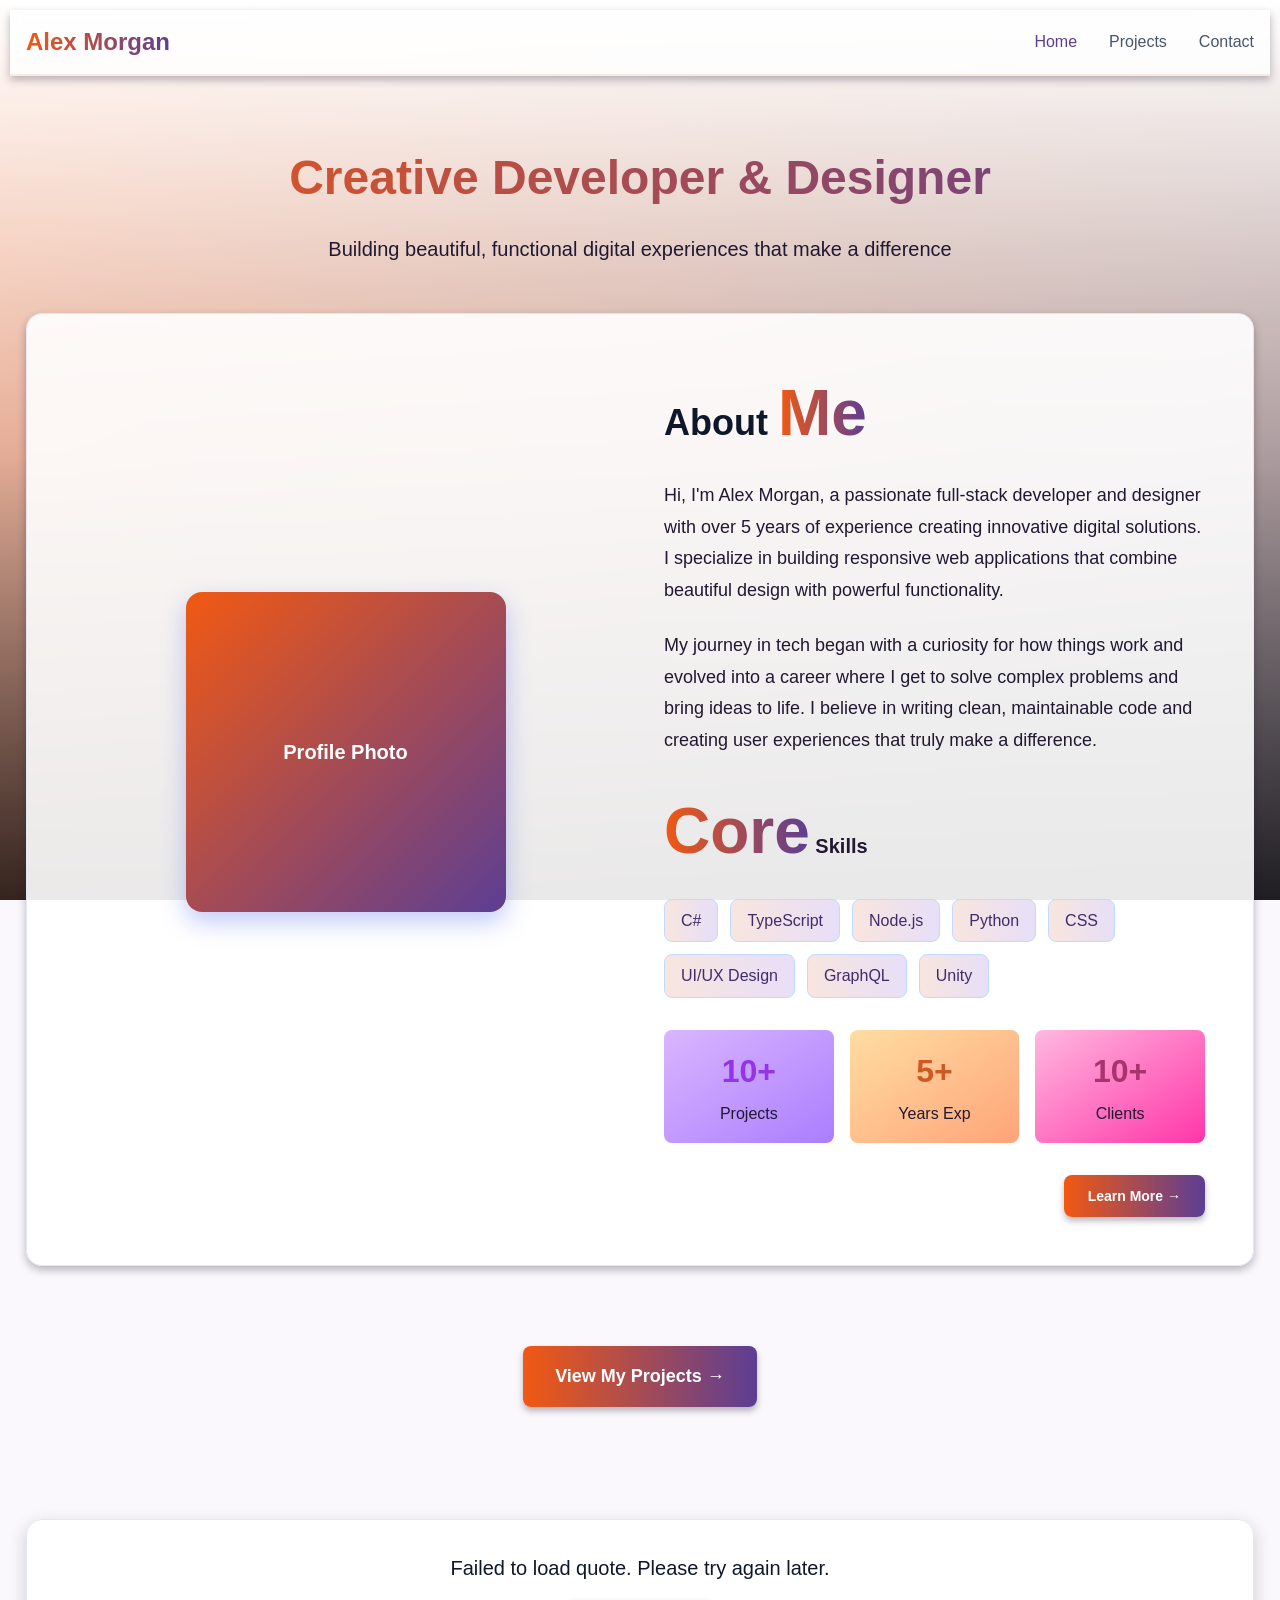
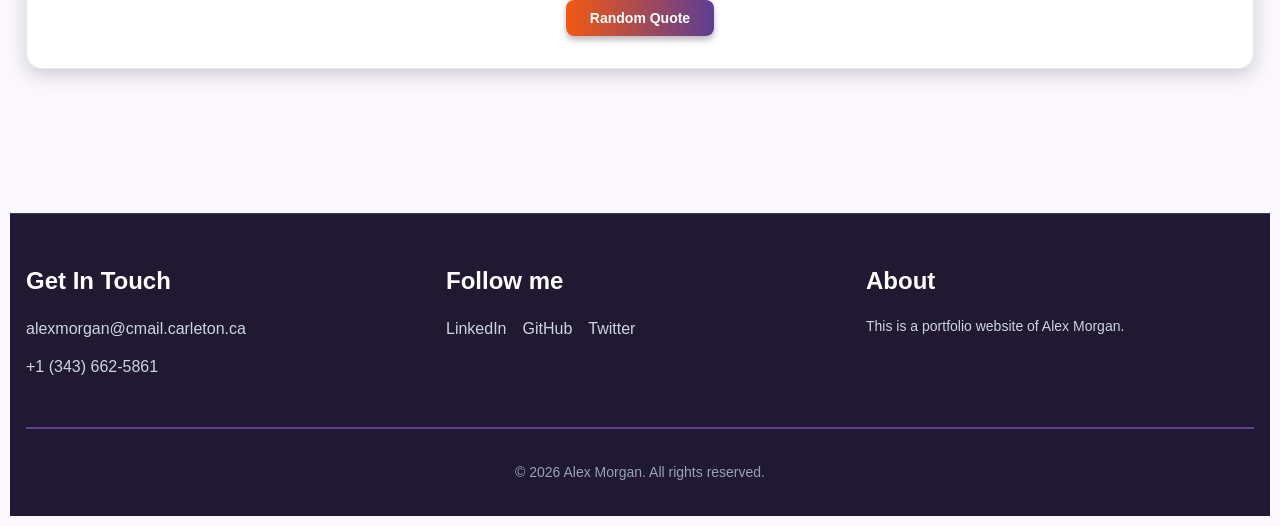
<file: index.html>
<!DOCTYPE html>
<html lang="en">
<head>
    <meta charset="UTF-8">
    <meta name="viewport" content="width=device-width, initial-scale=1.0">
    <title>Main Page</title>
    <link rel="stylesheet" href="styles.css">
</head>

<body>
    <div class="background"></div>
    <div class="content-wrapper">
        <nav class="navbar">
  <div class="container">
    <div id="nav-content" class="nav-content"></div>
  </div>
</nav>

        <main>
            <section class="hero">
                <div class="container">
                    <h1 class="hero-title">Creative Developer & Designer</h1>
                    <p class="hero-subtitle">Building beautiful, functional digital experiences that make a difference</p>
                </div>
            </section>

            <section class="about-section">
                <div class="container">
                    <div class="about-card">
                        <div class="about-grid">
                            <!-- AI-assisted: Used Figma to help with this grid structure, there are too many layers of containers-->
                            <div class="profile-container">
                                <div class="profile-image-placeholder">
                                    <span>Profile Photo</span>
                                </div>
                            </div>

                            <div class="about-content">
                                <h2 class="section-title">About <span class ="highlight">Me</span></h2>
                                <p class="about-text">
                                    Hi, I'm Alex Morgan, a passionate full-stack developer and designer with over 5 years of experience creating innovative digital solutions. I specialize in building responsive web applications that combine beautiful design with powerful functionality.
                                </p>
                                <p class="about-text">
                                    My journey in tech began with a curiosity for how things work and evolved into a career where I get to solve complex problems and bring ideas to life. I believe in writing clean, maintainable code and creating user experiences that truly make a difference.
                                </p>

                                <!-- Skills -->
                                <div class="skills-section">
                                    <h3 class="subsection-title"><span class ="highlight">Core</span> Skills</h3>
                                    <div class="skills-grid">
                                        <span class="skill-tag">C#</span>
                                        <span class="skill-tag">TypeScript</span>
                                        <span class="skill-tag">Node.js</span>
                                        <span class="skill-tag">Python</span>
                                        <span class="skill-tag">CSS</span>
                                        <span class="skill-tag">UI/UX Design</span>
                                        <span class="skill-tag">GraphQL</span>
                                        <span class="skill-tag">Unity</span>
                                    </div>
                                </div>

                                <!-- Stats -->
                                <div class="stats-grid">
                                    <div class="stat-card stat-purple">
                                        <div class="stat-number">10+</div>
                                        <div class="stat-label">Projects</div>
                                    </div>
                                    <div class="stat-card stat-orange">
                                        <div class="stat-number">5+</div>
                                        <div class="stat-label">Years Exp</div>
                                    </div>
                                    <div class="stat-card stat-pink">
                                        <div class="stat-number">10+</div>
                                        <div class="stat-label">Clients</div>
                                    </div>
                                </div>
                            </div>
                        </div>

                        <!-- Learn More Button -->
                        <div class="button-right">
                            <a href="#" class="btn btn-primary btn-small">Learn More →</a>
                        </div>
                    </div>
                </div>
            </section>

            <!-- CTA Section -->
            <section class="cta-section">
                <div class="container">
                    <a href="projects.html" class="btn btn-primary btn-large">View My Projects →</a>
                </div>
            </section>

            <section class="quote-section">
                <div class ="container">
                <div class="quote-card">
                    <p id="quoteText" class="quote-text">Click to get a random quote!</p>
                    <p id="quoteAuthor" class="quote-author"></p>
                    <button id="quoteBtn" class="btn btn-primary btn-small">Random Quote</button>
                </div>
                </div>
                </section>
        </main>

        <button id="backToTop" aria-label="Back to top">↑</button>

        <footer id="contact" class="footer">
  <div id="footer-content"></div>
</footer>
    </div>
    <script src="myscript.js"></script>
</body>
</html>
</file>
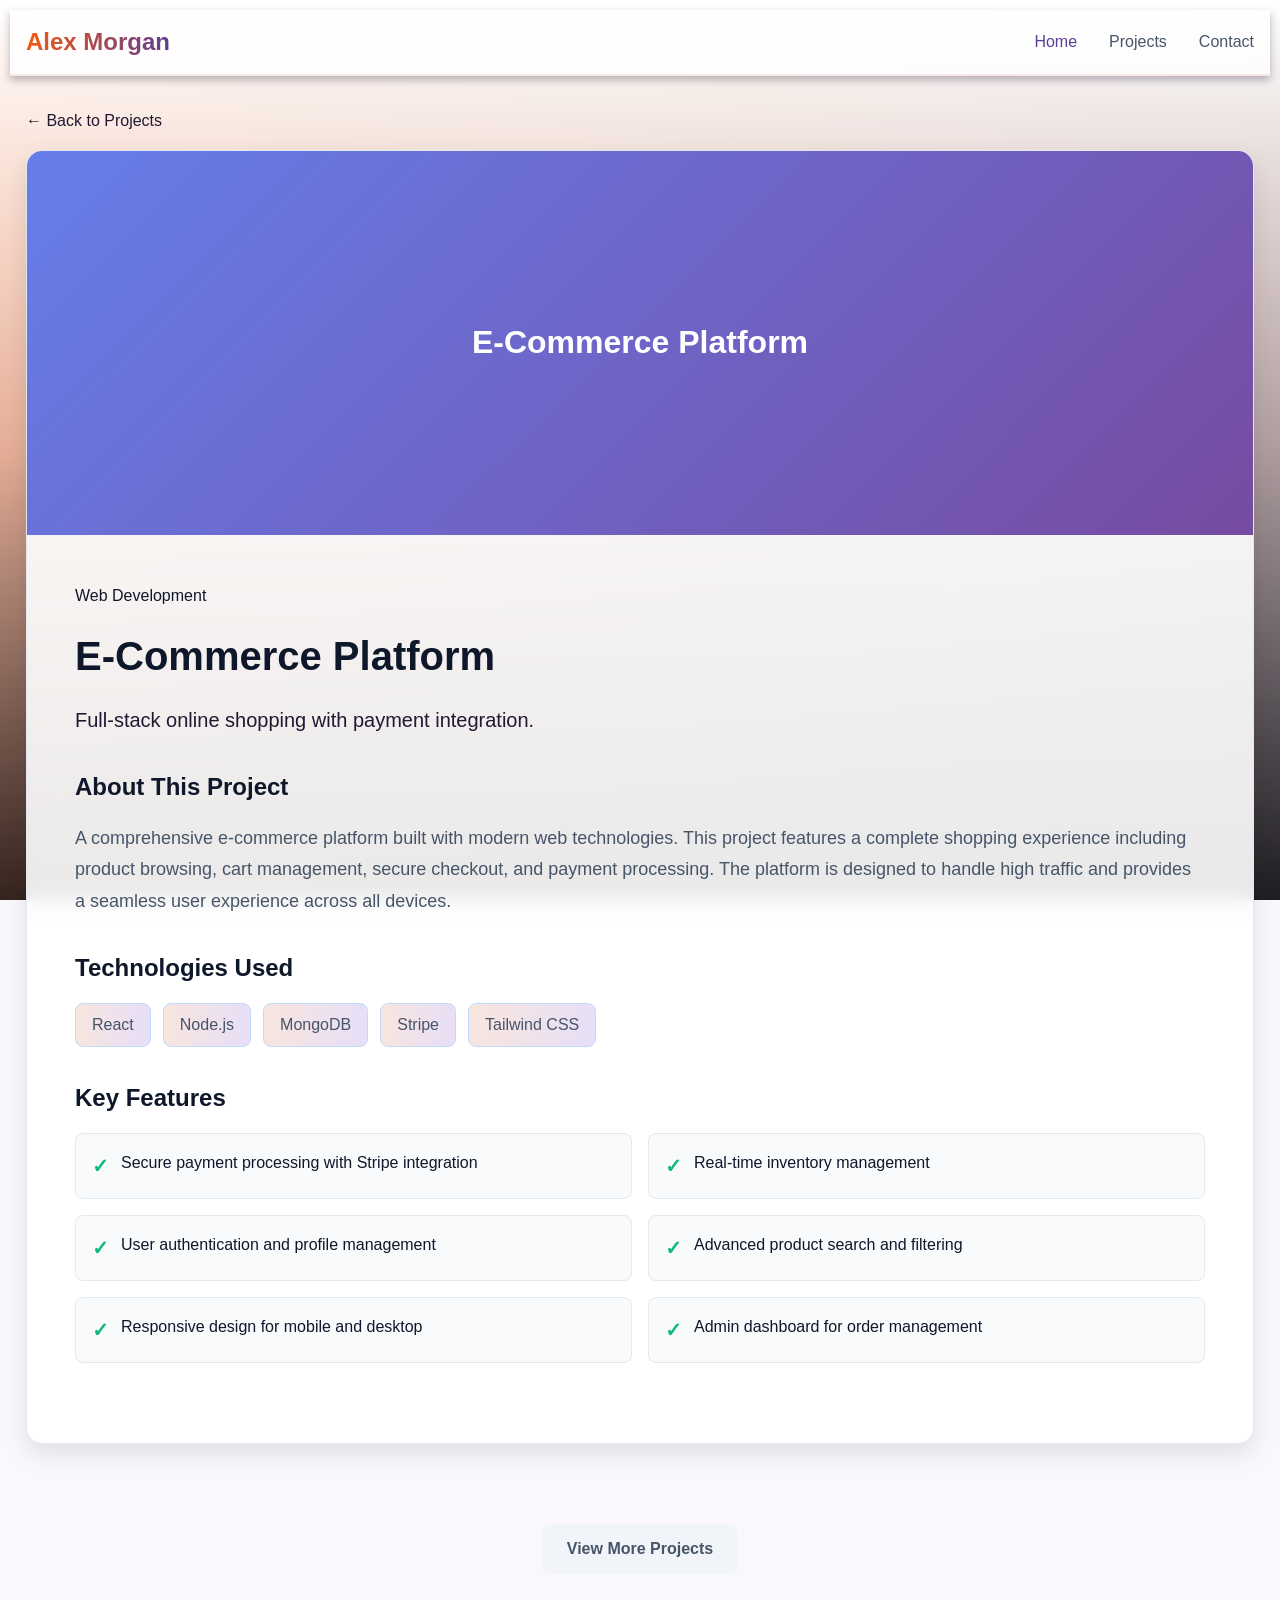
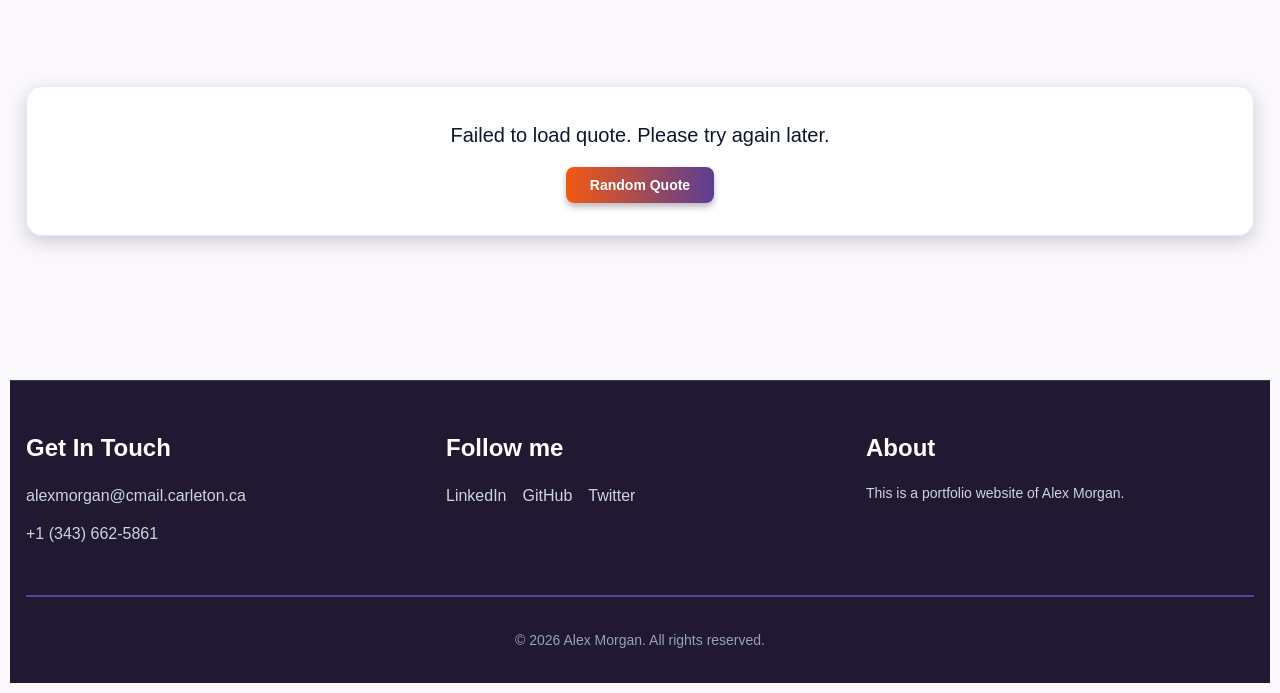
<file: project-detail.html>
<!DOCTYPE html>
<html lang="en">
<head>
    <meta charset="UTF-8">
    <meta name="viewport" content="width=device-width, initial-scale=1.0">
    <title>E-Commerce Platform - Alex Morgan</title>
    <link rel="stylesheet" href="styles.css">
</head>
<body>
    <!-- Background -->
    <div class="background"></div>

    <!-- Content Wrapper -->
    <div class="content-wrapper">
        <!-- Navigation Bar -->
        <nav class="navbar">
  <div class="container">
    <div id="nav-content" class="nav-content"></div>
  </div>
</nav>

        <!-- Main Content -->
        <main>
            <!-- Back Button -->
            <section class="back-section">
                <div class="container">
                    <a href="projects.html" class="back-link">← Back to Projects</a>
                </div>
            </section>

            <!-- Project Header -->
            <section class="project-detail-section">
                <div class="container">
                    <div class="project-detail-card">
                        <!-- Project Image Placeholder -->
                        <div class="project-detail-image color-1">
                            <span>E-Commerce Platform</span>
                        </div>

                        <!-- Project Info -->
                        <div class="project-detail-content">
                            <span class="category-badge">Web Development</span>
                            <h1 class="project-detail-title">E-Commerce Platform</h1>
                            <p class="project-detail-subtitle">Full-stack online shopping with payment integration.</p>

                            <!-- Detailed Description -->
                            <div class="detail-section">
                                <h2 class="detail-heading">About This Project</h2>
                                <p class="detail-text">
                                    A comprehensive e-commerce platform built with modern web technologies. This project features a complete shopping experience including product browsing, cart management, secure checkout, and payment processing. The platform is designed to handle high traffic and provides a seamless user experience across all devices.
                                </p>
                            </div>

                            <!-- Technologies -->
                            <div class="detail-section">
                                <h2 class="detail-heading">Technologies Used</h2>
                                <div class="tech-grid">
                                    <span class="tech-tag">React</span>
                                    <span class="tech-tag">Node.js</span>
                                    <span class="tech-tag">MongoDB</span>
                                    <span class="tech-tag">Stripe</span>
                                    <span class="tech-tag">Tailwind CSS</span>
                                </div>
                            </div>

                            <!-- Key Features -->
                            <div class="detail-section">
                                <h2 class="detail-heading">Key Features</h2>
                                <div class="features-grid">
                                    <div class="feature-item">
                                        <span class="check-icon">✓</span>
                                        <span>Secure payment processing with Stripe integration</span>
                                    </div>
                                    <div class="feature-item">
                                        <span class="check-icon">✓</span>
                                        <span>Real-time inventory management</span>
                                    </div>
                                    <div class="feature-item">
                                        <span class="check-icon">✓</span>
                                        <span>User authentication and profile management</span>
                                    </div>
                                    <div class="feature-item">
                                        <span class="check-icon">✓</span>
                                        <span>Advanced product search and filtering</span>
                                    </div>
                                    <div class="feature-item">
                                        <span class="check-icon">✓</span>
                                        <span>Responsive design for mobile and desktop</span>
                                    </div>
                                    <div class="feature-item">
                                        <span class="check-icon">✓</span>
                                        <span>Admin dashboard for order management</span>
                                    </div>
                                    
                                </div>
                            </div>
                        </div>
                    </div>
                </div>
                
            </section>

            <!-- CTA Section -->
            <section class="cta-section">
                <div class="container">
                    <a href="projects.html" class="btn btn-secondary">View More Projects</a>
                </div>
            </section>
            <section class="quote-section">
                <div class ="container">
                <div class="quote-card">
                    <p id="quoteText" class="quote-text">Click to get a random quote!</p>
                    <p id="quoteAuthor" class="quote-author"></p>
                    <button id="quoteBtn" class="btn btn-primary btn-small">Random Quote</button>
                </div>
                </div>
                </section>

            
        </main>

        <button id="backToTop" aria-label="Back to top">↑</button>

        <!-- Footer -->
        <footer id="contact" class="footer">
  <div id="footer-content"></div>
</footer>
    </div>
    <script src="myscript.js"></script>
</body>
</html>
</file>
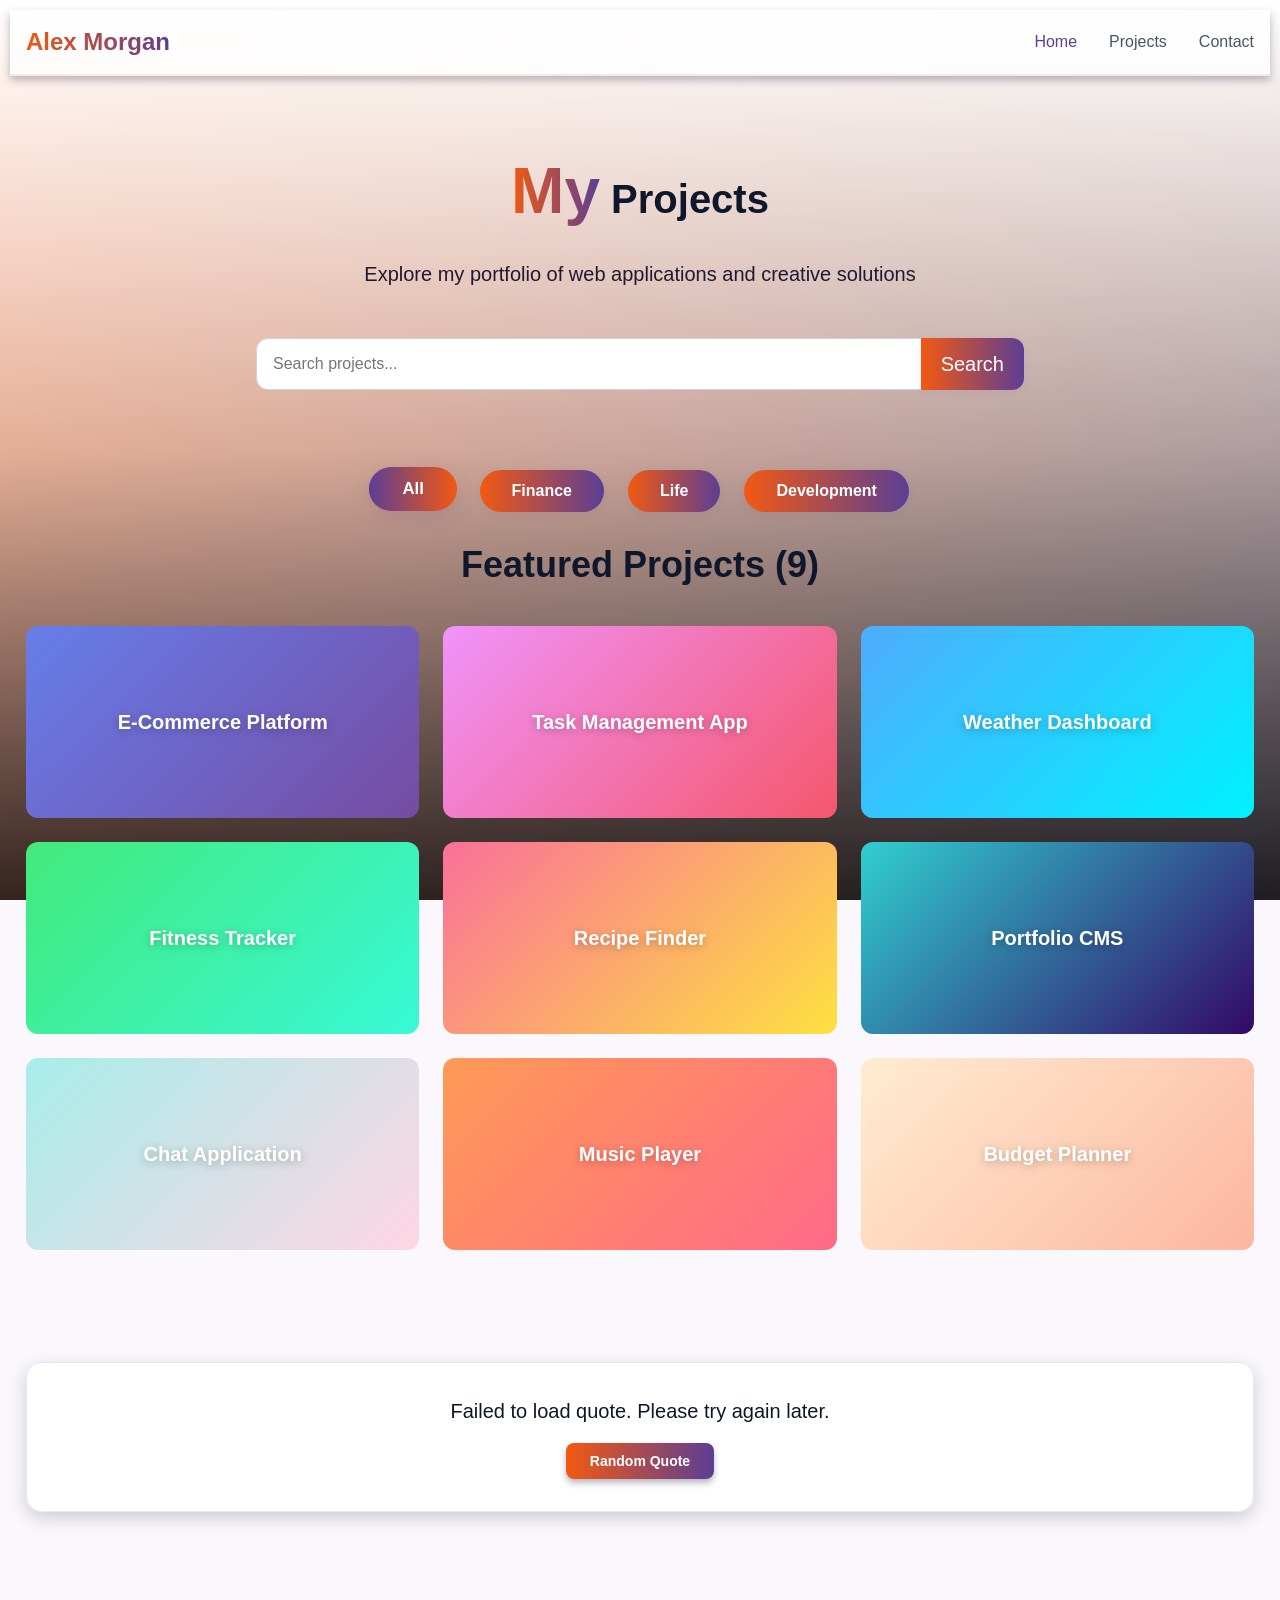
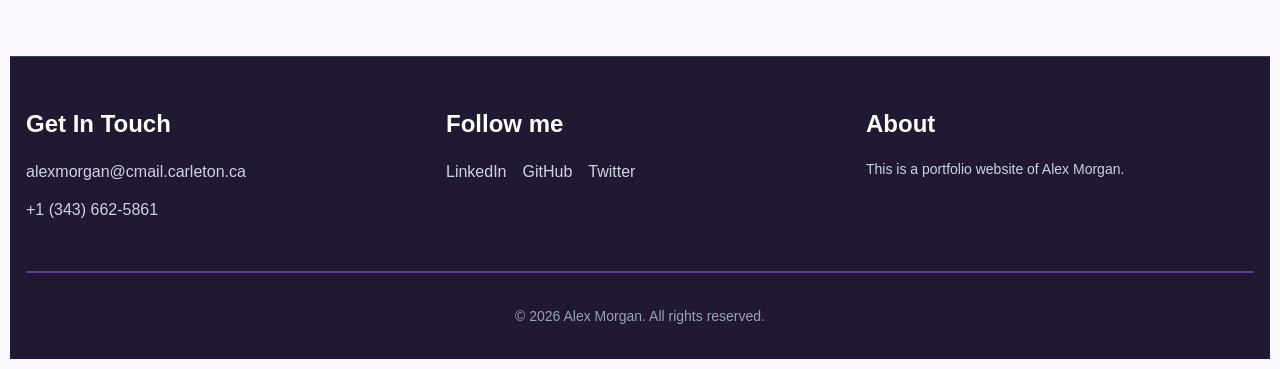
<file: projects.html>
<!DOCTYPE html>
<html lang="en">
<head>
    <meta charset="UTF-8">
    <meta name="viewport" content="width=device-width, initial-scale=1.0">
    <title>Projects - Alex Morgan</title>
    <link rel="stylesheet" href="styles.css">
</head>
<body>
    <!-- Background -->
    <div class="background"></div>

    <!-- Content Wrapper -->
    <div class="content-wrapper">
        <!-- Navigation Bar -->
        <nav class="navbar">
  <div class="container">
    <div id="nav-content" class="nav-content"></div>
  </div>
</nav>

        <!-- Main Content -->
        <main>
            <!-- Page Header -->
            <section class="page-header">
                <div class="container">
                    <h1 class="page-title"><span class="highlight">My</span> Projects</h1>
                    <p class="page-subtitle">Explore my portfolio of web applications and creative solutions</p>
                </div>
            </section>

            <!-- Search Bar -->
            <section class="search-section">
                <div class="container-small">
                    <form id="searchForm" action="projects.html" method="GET">
                        <input id="projectSearch" name="q" class="search-input" placeholder="Search projects..." />
                            <button type="submit">Search</button>
                        </form>
                </div>
            </section>

            <div class="category-filters" id="category-filters">
                <button class="category-btn" data-category="All">All</button>
                <button class="category-btn" data-category="Finance">Finance</button>
                <button class="category-btn" data-category="Life">Life</button>
                <button class="category-btn" data-category="Development">Development</button>
            </div>
            <h2 class="section-title">Featured Projects (9)</h2>

            <!-- Projects Section -->
            <section class="projects-section">
                <div class="container">
                    
                    <div class="projects-grid" id="projects-grid"></div>
                    </div>
                </div>
            </section>

            <section class="quote-section">
                <div class ="container">
                <div class="quote-card">
                    <p id="quoteText" class="quote-text">Click to get a random quote!</p>
                    <p id="quoteAuthor" class="quote-author"></p>
                    <button id="quoteBtn" class="btn btn-primary btn-small">Random Quote</button>
                </div>
                </div>
            </section>
        </main>

        <button id="backToTop" aria-label="Back to top">↑</button>

        <footer id="contact" class="footer">
  <div id="footer-content"></div>
</footer>
    </div>
    <script src="myscript.js"></script>
</body>
</html>
</file>
<file: styles.css>
/* Reset and Base Styles */
* {
    margin: 0;
    padding: 0;
    box-sizing: border-box;
}

button {
  border: none;
}

body {
    font-family:  'Segoe UI', 'Roboto', 'Oxygen',
        'Ubuntu', 'Cantarell', 'Fira Sans', 'Droid Sans', 'Helvetica Neue', sans-serif;
    line-height: 1.6;
    color: #0f172a;
    min-height: 100vh;
    padding: 10px;
    background: #faf8fc;
}

a {
    text-decoration: none;
    color: inherit;
}

/* Background */
.background {
    position: fixed;
    inset: 0;
    z-index: 0;
    background: linear-gradient(135deg, #F25912 0%, #211832 100%);
    opacity: .9;
}

/*Filter*/
.background::after {
    content: '';
    position: absolute;
    inset: 0;
    background: linear-gradient(to bottom, 
        rgba(255, 255, 255, 1) 0%, 
        rgba(255, 255, 255, 0.5) 50%, 
        rgba(0, 0, 0, 0.8) 100%);
}

/* Content Wrapper */
.content-wrapper {
    position: relative;
    z-index: 10;
}

/* Container */
.container {
    max-width: 1280px;
    margin: 0 auto;
    padding: 0 1rem;
}

.container-small {
    max-width: 800px;
    margin: 0 auto;
    padding: 0 1rem;
}

/* Navigation */
.navbar {
    background: rgba(255, 255, 255, 0.8);
    backdrop-filter: blur(8px);
    border-bottom: 2px solid #f7e9e4;
    position: sticky;
    top: 0;
    z-index: 50;
    box-shadow: 0 4px 8px rgba(33, 24, 50, 0.3);
}

.nav-content {
    display: flex;
    justify-content: space-between;
    align-items: center;
    height: 4rem;
}

.nav-toggle {
    display: none;
}

.logo a {
    font-size: 1.5rem;
    font-weight: bold;
    background: linear-gradient(to right, #F25912, #5C3E94);
    -webkit-background-clip: text;
    background-clip: text;
    -webkit-text-fill-color: transparent;
}

.nav-links {
    display: flex;
    gap: 2rem;
}

.nav-links a {
    color: #475569;
    transition: color 0.3s;
}

.nav-links a:hover,
.nav-links a.active {
    color: #5C3E94;
}

@media(max-width: 768px){
    .nav-content {
    display: flex;
    flex-direction: row;
    justify-content: space-between;
    align-items: center;
    height: 4.5rem;
    }

    .nav-toggle {
    display: block;
    font-size: 1.6rem;
    background: transparent;
    border: none;
    color: #F25912;
    cursor: pointer;
  }

  .nav-links {
    display: none;
    flex-direction: column;
    gap: 0.75rem;
    width: 100%;
    position: absolute;
    top: 4rem;
    left: 0;
    background: rgba(255, 255, 255, 0.96);
    border-bottom: 1px solid #e2e8f0;
    padding: 0.75rem 1rem;
    box-shadow: 0 4px 12px rgba(0, 0, 0, 0.12);
  }

  .nav-links.show {
    display: flex;
  }
}

#backToTop {
  position:fixed;
  width:5rem;
  height:5rem;
  right:1rem;
  bottom:1.5rem;
  font-size: 3rem;
  border-radius:50%;
  border: none;
  background-color: #69548f;
  color: #fff;
  opacity: 0.5;
  visibility: hidden;
  transform: translateY(10px);
  transition: opacity 0.2s ease,visibility 0.2s ease, transform 0.2s ease;
  z-index: 50;
}

#backToTop:hover {
  opacity: 1;
}

#backToTop.show {
  visibility: visible;
  transform: translateY(0);
}

/* Quote Section */
.quote-section {
    padding: 2rem 0;
    position: relative;
    z-index: 20;
}

.quote-card{
    background: rgba(255, 255, 255, 0.9);
    border:1px solid #e2e8f0;
    border-radius: 1rem;
    box-shadow: 0 6px 18px rgba(33, 24, 50, 0.2);
    padding: 2rem;
    margin-bottom: 2rem;
    text-align: center;
    position: relative;
    z-index: 20;
}

.quote-text{
    font-size:1.25rem;
    color:#0f172a;
    margin-bottom: 0.75rem;
    line-height: 1.6;
}

.quote-author{
    font-size:1rem;
    color: #5C3E94;
    margin-bottom: 1rem;
    font-weight: 600;
}

/* Hero Section */
.hero {
    text-align: center;
    padding: 4rem 0 3rem;
}

.hero-title {
    font-size: 3rem;
    font-weight: bold;
    color: #0f172a;
    margin-bottom: 1rem;

    background: linear-gradient(to right, #F25912, #5C3E94);
    -webkit-background-clip: text;
    background-clip: text;
    -webkit-text-fill-color: transparent;
}

.hero-subtitle {
    font-size: 1.25rem;
    color: #211832;
    max-width: 42rem;
    margin: 0 auto;
}

/* Page Header */
.page-header {
    text-align: center;
    padding: 4rem 0 3rem;
}

.page-title {
    font-size: 2.5rem;
    font-weight: bold;
    color: #0f172a;
    margin-bottom: 1rem;
}

.page-subtitle {
    font-size: 1.25rem;
    color: #211832;
    max-width: 42rem;
    margin: 0 auto;
}

/* About Section */
.about-section {
    padding: 0 0 5rem;
}

.about-card {
    background: rgba(255, 255, 255, 0.9);
    border-radius: 1rem;
    box-shadow: 0 4px 8px rgba(33, 24, 50, 0.3);
    padding: 3rem;
    border: 1px solid #e2e8f0;
}

.about-grid {
    display: grid;
    gap: 3rem;
    align-items: center;
    margin-bottom: 2rem;
}

@media (min-width: 768px) {
    .about-grid {
        grid-template-columns: 1fr 1fr;
    }
}

.profile-container {
    display: flex;
    justify-content: center;
}

.profile-image-placeholder {
    width: 20rem;
    height: 20rem;
    border-radius: 1rem;
    background: linear-gradient(135deg, #F25912 0%, #5C3E94 100%);
    display: flex;
    align-items: center;
    justify-content: center;
    color: white;
    font-size: 1.25rem;
    font-weight: bold;
    box-shadow: 0 10px 25px rgba(102, 126, 234, 0.4);
}

.section-title {
    font-size: 2.25rem;
    font-weight: bold;
    color: #0f172a;
    margin-bottom: 1rem;
}

.about-text {
    color: #211832;
    font-size: 1.125rem;
    line-height: 1.75;
    margin-bottom: 1.5rem;
}

.subsection-title {
    font-size: 1.25rem;
    font-weight: bold;
    color: #211832;
    margin-bottom: 1rem;
}

.highlight{
    font-size: 4rem;
    background: linear-gradient(to right, #F25912, #5C3E94);
    -webkit-background-clip: text;
    background-clip: text;
    -webkit-text-fill-color: transparent;
}

/* Skills */
.skills-section {
    margin-bottom: 2rem;
}

.skills-grid {
    display: flex;
    flex-wrap: wrap;
    gap: 0.75rem;
}

.skill-tag {
    padding: 0.5rem 1rem;
    background: linear-gradient(to right, #f8e5de, #e7dff8);
    color: #412B6B;
    border-radius: 0.5rem;
    border: 1px solid #bfdbfe;
    font-weight: 500;
}

/* Stats */
.stats-grid {
    display: grid;
    grid-template-columns: repeat(3, 1fr);
    gap: 1rem;
}

.stat-card {
    text-align: center;
    padding: 1rem;
    border-radius: 0.5rem;
}

.stat-orange {
    background: linear-gradient(to bottom right, #ffdda2, #ffa479);
}

.stat-purple {
    background: linear-gradient(to bottom right, #dab6ff, #ab7dff);
}

.stat-pink {
    background: linear-gradient(to bottom right, #ffb8e0, #ff36a8);
}

.stat-number {
    font-size: 2rem;
    font-weight: bold;
}

.stat-orange .stat-number {
    color: #ce5924;
}

.stat-purple .stat-number {
    color: #9333ea;
}

.stat-pink .stat-number {
    color: #a7346d;
}

.stat-label {
    font-size:1rem;
    color: #211832;
    margin-top: 0.25rem;
}

/* Buttons */
.button-right {
    display: flex;
    justify-content: flex-end;
}

.btn {
    display: inline-block;
    padding: 0.75rem 1.5rem;
    border-radius: 0.5rem;
    font-weight: 600;
    transition: all 0.3s;
    text-align: center;
}

.btn-primary {
    background: linear-gradient(to right, #F25912, #5C3E94);
    color: white;
    box-shadow: 0 4px 6px rgba(33, 24, 50, 0.3);
}

.btn-primary:hover {
    box-shadow: 0 10px 15px rgba(33, 24, 50, 0.4);
    transform: translateY(-2px);
}

.btn-secondary {
    background: #f1f5f9;
    color: #475569;
}

.btn-secondary:hover {
    background: #e2e8f0;
}

.btn-small {
    padding: 0.625rem 1.5rem;
    font-size: 0.875rem;
}

.btn-large {
    padding: 1rem 2rem;
    font-size: 1.125rem;
}

/* CTA Section */
.cta-section {
    text-align: center;
    padding: 0 0 5rem;
}

/* Search Section */
.search-section {
    padding: 0 0 3rem;
}

.search-box {
    position: relative;
}

.search-input {
    width: 100%;
    padding: 1rem 1rem 1rem 1rem;
    background: white;
    border: 1px solid #cbd5e1;
    border-radius: 0.75rem;
    font-size: 1rem;
    outline: none;
    transition: all 0.3s;
}

.search-input:focus {
    border-color: #2563eb;
    box-shadow: 0 0 0 3px rgba(37, 99, 235, 0.1);
}

/* Category Filters */
.category-filters {
  display: flex;
  justify-content: center;
  gap: 1.5rem;
  margin: 2rem 0 1.5rem 0;
}

.category-btn {
  padding: 0.75rem 2rem;
  border-radius: 2rem;
  background: linear-gradient(90deg, #f25912 0%, #5c3e94 100%);
  color: #fff;
  font-weight: 600;
  font-size: 1rem;
  border: none;
  box-shadow: 0 2px 8px rgba(92,62,148,0.08);
  cursor: pointer;
  transition: background 0.3s, transform 0.2s, box-shadow 0.2s;
}

.category-btn.active,
.category-btn:hover {
  background: linear-gradient(90deg, #5c3e94 0%, #f25912 100%);
  transform: translateY(-2px) scale(1.05);
  box-shadow: 0 6px 18px rgba(92,62,148,0.15);
}

.category-filters + .page-title,
.category-filters + h2,
.category-filters + h1 {
  display: block;
  text-align: center;
  margin-top: 0.5rem;
}

/* Projects Section */
.projects-section {
    padding: 0 0 5rem;
}

.projects-grid {
    display: grid;
    gap: 1.5rem;
    margin-top: 2rem;
}

@media (min-width: 768px) {
    .projects-grid {
        grid-template-columns: repeat(2, 1fr);
    }
}

@media (min-width: 1024px) {
    .projects-grid {
        grid-template-columns: repeat(3, 1fr);
    }
}

/* Project Card Hover Reveal */
.project-card {
  position: relative;
  overflow: hidden;
  border-radius: 0.75rem;
}

.project-card .project-content {
  opacity: 0;
  max-height: 0;
  overflow: hidden;
  transition: opacity 0.3s, max-height 0.3s;
  pointer-events: none;
  padding: 0 1.5rem;
  background: #fff;
}

.project-card:hover .project-content,
.project-card:focus .project-content {
  opacity: 1;
  max-height: 200px;
  pointer-events: auto;
  padding: 1.5rem;
}

.project-card .project-title,
.project-card .project-description {
  margin: 0;
  padding: 0;
}

.project-image-placeholder {
  position: relative;
  height: 12rem;
  display: flex;
  align-items: center;
  justify-content: center;
}

.project-image-placeholder .category-badge {
  position: absolute;
  left: 1rem;
  top: 1rem;
  z-index: 2;
  background: #f5efff;
  color: #412B6B;
  padding: 0.375rem 0.75rem;
  border-radius: 9999px;
  font-size: 0.75rem;
  font-weight: 500;
}

.project-img-title {
  color: #fff;
  font-size: 1.25rem;
  font-weight: bold;
  text-shadow: 0 2px 8px rgba(0,0,0,0.25);
  z-index: 2;
}

.project-title {
    font-size: 1.25rem;
    font-weight: bold;
    color: #211832;
    margin-bottom: 0.5rem;
    transition: color 0.3s;
}

.project-description {
    color: #475569;
    font-size: 0.875rem;
    line-height: 1.5;
}

/* AI-assisted: Copilot suggested this color matchup. In fact the theme color is generated by ChatGPT at first,
but I made some changes */
.color-1 { background: linear-gradient(135deg, #667eea 0%, #764ba2 100%); }
.color-2 { background: linear-gradient(135deg, #f093fb 0%, #f5576c 100%); }
.color-3 { background: linear-gradient(135deg, #4facfe 0%, #00f2fe 100%); }
.color-4 { background: linear-gradient(135deg, #43e97b 0%, #38f9d7 100%); }
.color-5 { background: linear-gradient(135deg, #fa709a 0%, #fee140 100%); }
.color-6 { background: linear-gradient(135deg, #30cfd0 0%, #330867 100%); }
.color-7 { background: linear-gradient(135deg, #a8edea 0%, #fed6e3 100%); }
.color-8 { background: linear-gradient(135deg, #ff9a56 0%, #ff6a88 100%); }
.color-9 { background: linear-gradient(135deg, #ffecd2 0%, #fcb69f 100%); }

/* Project Detail */
.back-section {
    padding: 2rem 0 1rem;
}

.back-link {
    color: #211832;
    font-weight: 500;
    transition: color 0.3s;
}

.back-link:hover {
    color: #9a85c2;
}

.project-detail-section {
    padding: 0 0 5rem;
}

.project-detail-card {
    background: rgba(255, 255, 255, 0.9);
    backdrop-filter: blur(10px);
    border-radius: 1rem;
    box-shadow: 0 10px 25px rgba(0, 0, 0, 0.1);
    overflow: hidden;
    border: 1px solid #e2e8f0;
}

.project-detail-image {
    width: 100%;
    height: 24rem;
    display: flex;
    align-items: center;
    justify-content: center;
    color: white;
    font-weight: bold;
    font-size: 2rem;
}

.project-detail-content {
    padding: 3rem;
}

.project-detail-title {
    font-size: 2.5rem;
    font-weight: bold;
    color: #0f172a;
    margin: 1rem 0;
}

.project-detail-subtitle {
    font-size: 1.25rem;
    color: #211832;
    margin-bottom: 2rem;
}

.detail-section {
    margin-bottom: 2rem;
}

.detail-heading {
    font-size: 1.5rem;
    font-weight: bold;
    color: #0f172a;
    margin-bottom: 1rem;
}

.detail-text {
    color: #475569;
    font-size: 1.125rem;
    line-height: 1.75;
}

.tech-grid {
    display: flex;
    flex-wrap: wrap;
    gap: 0.75rem;
}

.tech-tag {
    padding: 0.5rem 1rem;
    background: linear-gradient(to right,  #f8e5de, #e7dff8);
    color: #475569;
    border-radius: 0.5rem;
    border: 1px solid #bfdbfe;
    font-weight: 500;
}

.features-grid {
    display: grid;
    grid-template-columns: 1fr;
    gap: 1rem;
}

@media (min-width: 768px) {
    .features-grid {
        grid-template-columns: repeat(2, 1fr);
    }
}

.feature-item {
    display: flex;
    align-items: flex-start;
    gap: 0.75rem;
    padding: 1rem;
    background: #f8fafc;
    border-radius: 0.5rem;
    border: 1px solid #e2e8f0;
}

.check-icon {
    color: #10b981;
    font-weight: bold;
    font-size: 1.25rem;
    flex-shrink: 0;
}

/* Footer */
.footer {
    background: rgb(33, 24, 50);
    backdrop-filter: blur(10px);
    border-top: 1px solid #334155;
    margin-top: 5rem;
}

.footer-grid {
    display: grid;
    gap: 2rem;
    padding: 3rem 0;
}

@media (min-width: 768px) {
    .footer-grid {
        grid-template-columns: repeat(3, 1fr);
    }
}

.footer-title {
    color: white;
    font-size: 1.5rem;
    font-weight: bold;
    margin-bottom: 1rem;
}

.footer-links {
    display: flex;
    flex-direction: column;
    gap: 0.75rem;
}

.footer-links a {
    color: #cbd5e1;
    transition: color 0.3s;
}

.footer-links a:hover {
    color: #60a5fa;
}

.social-links {
    display: flex;
    gap: 1rem;
}

.social-links a {
    color: #cbd5e1;
    transition: color 0.3s;
}

.social-links a:hover {
    color: #60a5fa;
}

.footer-text {
    color: #cbd5e1;
    font-size: 0.875rem;
    line-height: 1.5;
}

.footer-bottom {
    border-top: 2px solid #5C3E94;
    padding: 2rem 0;
    text-align: center;
}

.footer-bottom p {
    color: #94a3b8;
    font-size: 0.875rem;
}

/* Responsive Design */
@media (max-width: 767px) {
    .hero-title {
        font-size: 2rem;
    }

    .page-title {
        font-size: 2rem;
    }

    .section-title {
        font-size: 1.75rem;
    }

    .project-detail-title {
        font-size: 1.875rem;
    }

    .nav-links {
        gap: 1rem;
    }

    .stats-grid {
        grid-template-columns: 1fr;
    }
}

/* Search button*/
/* AI-assisted: Copilot suggested this layout for search form */
#searchForm {
  display: flex;
  align-items: center;
  justify-content: center;
  gap: 0;
}

#searchForm .search-input {
  border-top-right-radius: 0;
  border-bottom-right-radius: 0;
  border-right: none;
  flex: 1 1 0;
}

#searchForm button[type="submit"] {
  background: linear-gradient(90deg, #f25912 0%, #5c3e94 100%);
  color: #fff;
  border: none;
  border-top-right-radius: 0.75rem;
  border-bottom-right-radius: 0.75rem;
  border-top-left-radius: 0;
  border-bottom-left-radius: 0;
  padding: 0 1.25rem;
  height: 3.25rem;
  display: flex;
  align-items: center;
  justify-content: center;
  font-size: 1.25rem;
  cursor: pointer;
  transition: background 0.3s, box-shadow 0.2s;
  box-shadow: 0 2px 8px rgba(92,62,148,0.08);
}

#searchForm button[type="submit"]:hover {
  background: linear-gradient(90deg, #5c3e94 0%, #f25912 100%);
  box-shadow: 0 6px 18px rgba(92,62,148,0.15);
}

#searchForm button[type="submit"] svg {
  width: 1.5em;
  height: 1.5em;
  display: block;
}
</file>
